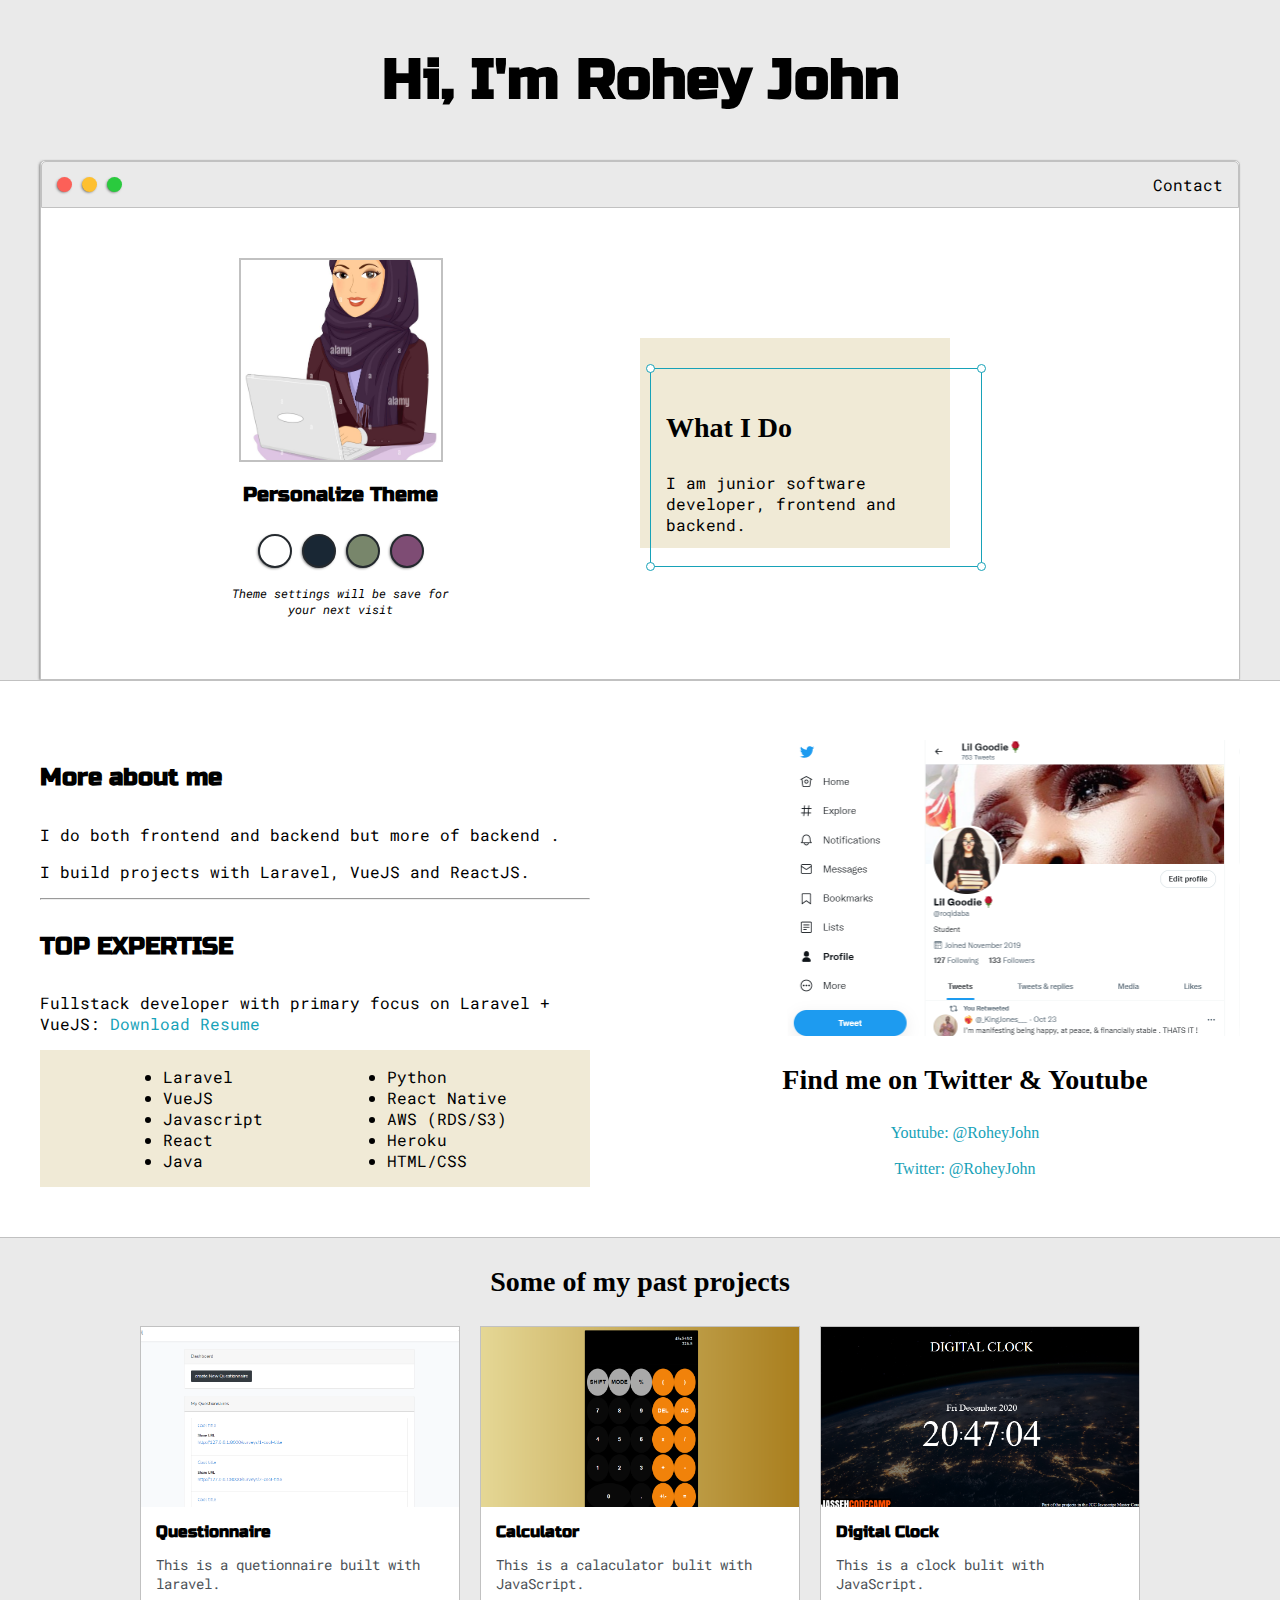
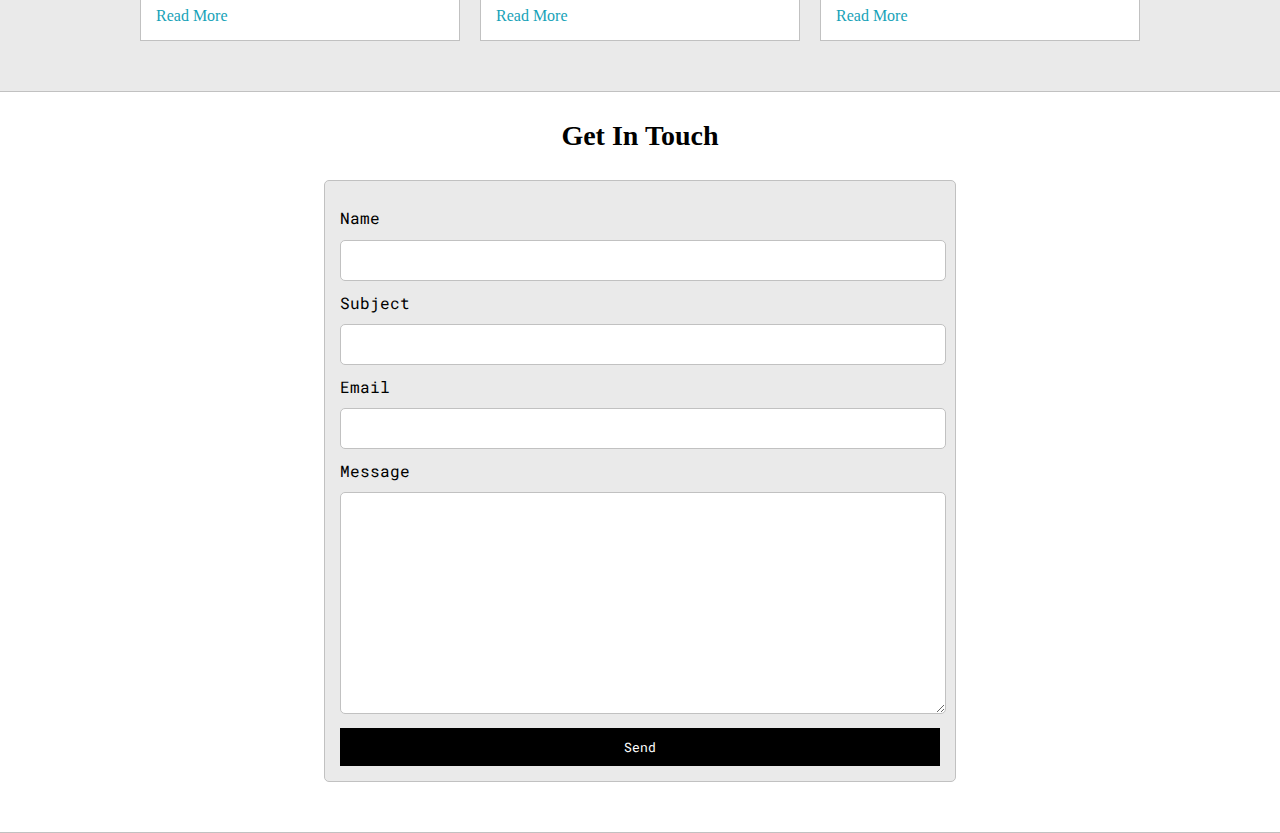
<file: index.html>
<!DOCTYPE html>
<html lang="en">
<head>
    <meta charset="UTF-8">
    <meta name="viewport" content="width=device-width, initial-scale=1.0">
    <title>Rohey John</title>

    <link href="https://fonts.googleapis.com/css2?family=Russo+One&display=swap" rel="stylesheet">
    <link href="https://fonts.googleapis.com/css2?family=Roboto+Mono:wght@500&family=Russo+One&display=swap" rel="stylesheet">

    <link rel="stylesheet" href="default.css">

    <link id="theme-style" rel="stylesheet" type="text/css" href="">
</head>
<body>

    <section class="s1">
        <div class="main-container">
            <div class="greeting-wrapper">
                <h1>Hi, I'm Rohey John</h1>
            </div>
            
            <div class="intro-wrapper">
                <div class="nav-wrapper">
                    <div class="dots-wrapper">
                        <div id="dot-1" class="browser-dot"></div>
                        <div id="dot-2" class="browser-dot"></div>
                        <div id="dot-3" class="browser-dot"></div>

                    </div>

                    <div id="navigation">
                        <li><a href="#">Contact</a></li>
                    
                    </div>
                    
                </div>

                <div class="left-column">
                    <img id="profile_pic" src="images/rohey.jpg" alt="">
                    <h5 style="text-align: center; line-height: 0;">Personalize Theme</h5>
                
                    <div id="theme-options-wrapper">
                        <div data-mode="light" id="light-mode" class="theme-dot"></div>
                        <div data-mode="blue" id="blue-mode" class="theme-dot"></div>
                        <div data-mode="green" id="green-mode" class="theme-dot"></div>
                        <div data-mode="purple" id="purple-mode" class="theme-dot"></div>
                    </div>

                    <p id="settings-note">Theme settings will be save for <br> your next visit</p>

                </div>

                <div class="right-column">
                    <div id="preview-shadow">
                        <div id="preview">
                            <div id="corner-tl" class="corner"></div>
                            <div id="corner-tr" class="corner"></div>
                            <h3>What I Do</h3>
                            <p>I am junior software developer, frontend and backend.</p>
                            <div id="corner-br" class="corner"></div>
                            <div id="corner-bl" class="corner"></div>
                        
                        </div>
                    </div>
                    
                </div>

            </div>
            
        </div>
    </section>

    <section class="s2">
        <div class="main-container">
            <div class="about-wrapper">
                <div class="about-me">
                    <h4>More about me</h4>

                    <p>
                        I do both frontend and backend but more of backend .
                    </p>
                    <p>
                        I build projects with Laravel, VueJS and ReactJS.
                    </p>
                

                <hr>

                <h4>TOP EXPERTISE</h4>

                <p>Fullstack developer with primary focus on Laravel + VueJS: <a target="_blank" href="resume.pdf">Download Resume</a></p>

                <div id="skills">
                    <ul>
                        <li>Laravel</li>
                        <li>VueJS</li>
                        <li>Javascript</li>
                        <li>React</li>
                        <li>Java</li>
                    </ul>

                    <ul>
                        <li>Python</li>
                        <li>React Native</li>
                        <li>AWS (RDS/S3)</li>
                        <li>Heroku</li>
                        <li>HTML/CSS</li>
                    </ul>
                </div>
            </div>


                <div class="social-links">
                    <img id="social_img" src="images/follow.png" alt="">    
                    <h3>Find me on Twitter & Youtube</h3>

                    <a target="_blank" href="#">Youtube: @RoheyJohn</a>
                    <br>
                    <a target="_blank" href="#">Twitter: @RoheyJohn</a>

                </div>

            </div>
        </div>
    </section>

    <section class="s1">
        <div class="main-container">
            <h3 style="text-align: center;">Some of my past projects</h3>

            <div class="post-wrapper">

                <div>
                    <div class="post">
                        <img class="thumbnail" src="images/quest.png" alt="">
                        <div class="post-preview">
                            <h6 class="post-title">Questionnaire</h6>
                            <p class="post-intro">This is a quetionnaire built with laravel.</p>
    
                            <a href="questionnaire.html">Read More</a>
                        </div>
                    </div>
                </div>
                

                <div>
                    <div class="post">
                        <img class="thumbnail" src="images/calc.png" alt="">
                        <div class="post-preview">
                            <h6 class="post-title">Calculator</h6>
                            <p class="post-intro">This is a calaculator bulit with JavaScript.</p>
    
                            <a href="calculator.html">Read More</a>
                        </div>
                    </div>
                </div>
                

                <div>
                    <div class="post">
                        <img class="thumbnail" src="images/clock.png" alt="">
                        <div class="post-preview">
                            <h6 class="post-title">Digital Clock</h6>
                            <p class="post-intro">This is a clock bulit with JavaScript.</p>
    
                            <a href="clock.html">Read More</a>
                        </div>
                    </div>
                </div>
                
            </div>
        </div>
    </section>

    <section class="s2">
        <div class="main-container">
            <h3 style="text-align: center;">Get In Touch</h3>

            <form id="contact-form" action="">

                <label>Name</label>
                <input class="input-field" type="text" name="name">

                <label>Subject</label>
                <input class="input-field" type="text" name="subject">

                <label>Email</label>
                <input class="input-field" type="text" name="email">

                <label>Message</label>
                <textarea class="input-field" name="message"></textarea>
                


                <input id="submit-btn" type="submit" value="Send">
            </form>
        </div>
    </section>



<script type="text/javascript" src="script.js"></script>


</body>
</html>
</file>
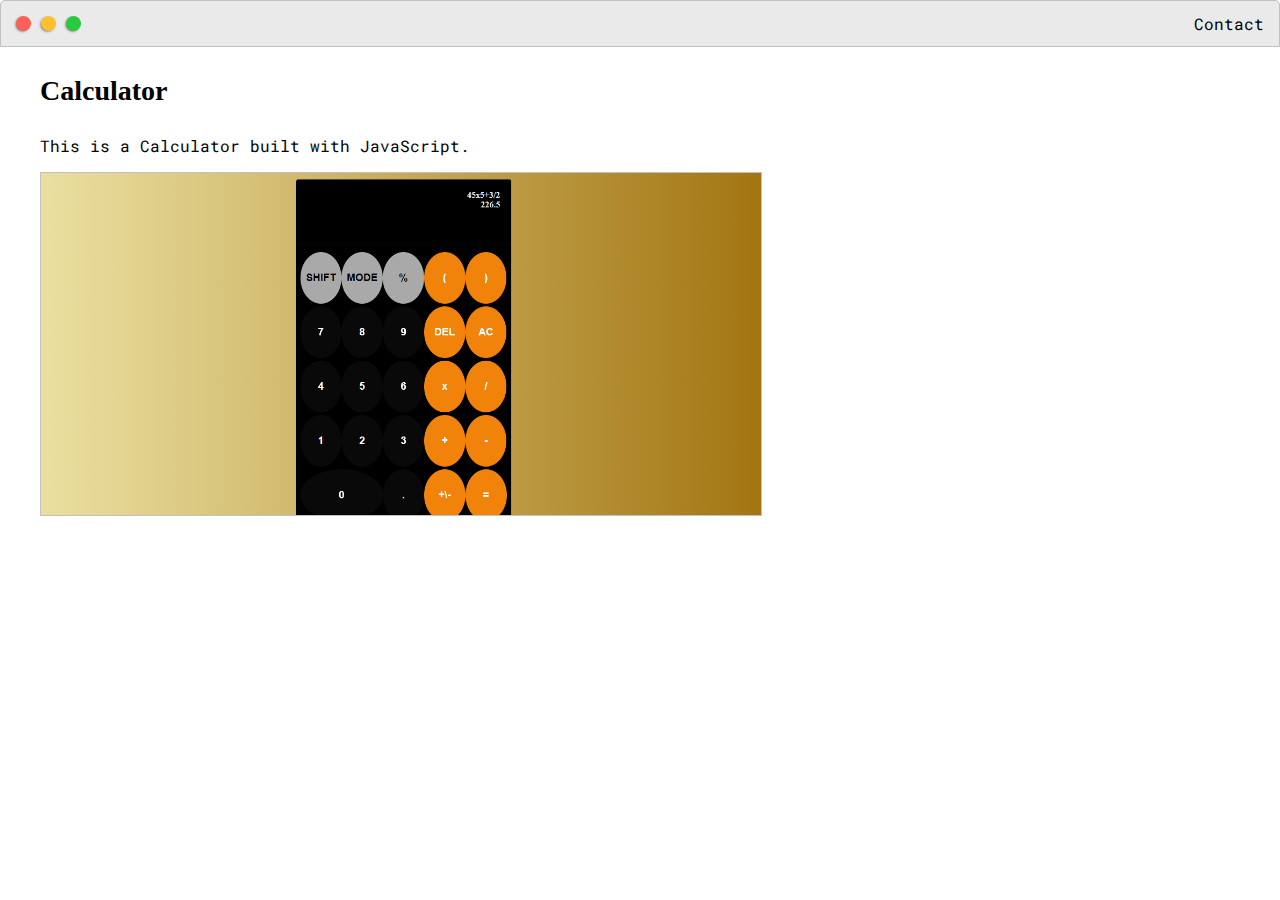
<file: calculator.html>
<!DOCTYPE html>
<html lang="en">
<head>
    <meta charset="UTF-8">
    <meta name="viewport" content="width=device-width, initial-scale=1.0">
    <title>Post Name</title>

    <link href="https://fonts.googleapis.com/css2?family=Russo+One&display=swap" rel="stylesheet">
    <link href="https://fonts.googleapis.com/css2?family=Roboto+Mono:wght@500&family=Russo+One&display=swap" rel="stylesheet">

    <link rel="stylesheet" href="default.css">
</head>
<body>
    <div class="nav-wrapper">
        <div class="dots-wrapper">
            <div id="dot-1" class="browser-dot"></div>
            <div id="dot-2" class="browser-dot"></div>
            <div id="dot-3" class="browser-dot"></div>

        </div>

        <div id="navigation">
            <li><a href="#">Contact</a></li>
        
        </div>
        
    </div>
    
    <div class="main-container">
        
        <h3>Calculator</h3>
        <p>This is a Calculator built with JavaScript.</p>
        <img style="width: 60%; border: 1px solid var(--borderColor);" src="images/calc.png" alt=>

    </div>
</body>
</html>
</file>
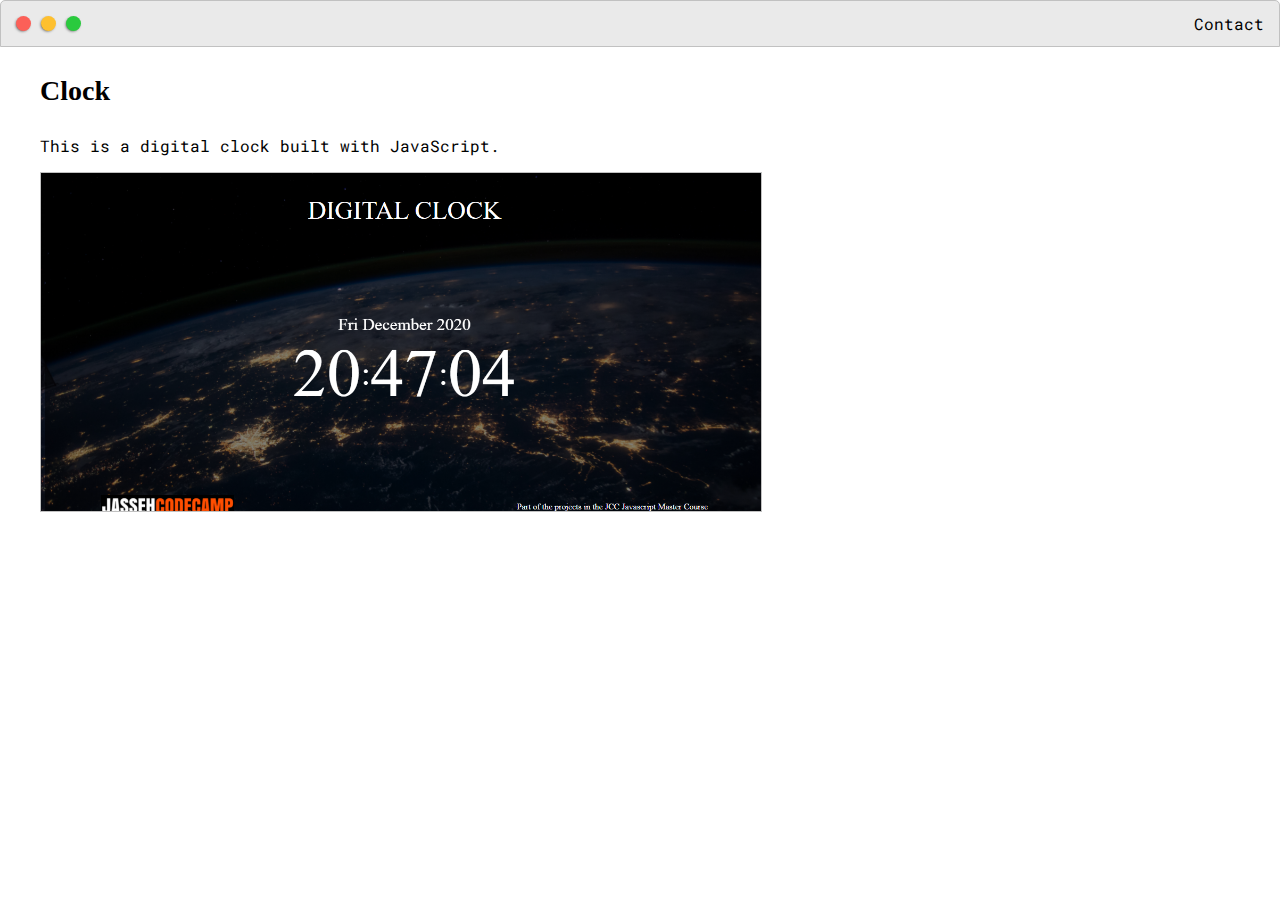
<file: clock.html>
<!DOCTYPE html>
<html lang="en">
<head>
    <meta charset="UTF-8">
    <meta name="viewport" content="width=device-width, initial-scale=1.0">
    <title>Post Name</title>

    <link href="https://fonts.googleapis.com/css2?family=Russo+One&display=swap" rel="stylesheet">
    <link href="https://fonts.googleapis.com/css2?family=Roboto+Mono:wght@500&family=Russo+One&display=swap" rel="stylesheet">

    <link rel="stylesheet" href="default.css">
</head>
<body>
    <div class="nav-wrapper">
        <div class="dots-wrapper">
            <div id="dot-1" class="browser-dot"></div>
            <div id="dot-2" class="browser-dot"></div>
            <div id="dot-3" class="browser-dot"></div>

        </div>

        <div id="navigation">
            <li><a href="#">Contact</a></li>
        
        </div>
        
    </div>
    
    <div class="main-container">
        
        <h3>Clock</h3>
        <p>This is a digital clock built with JavaScript.</p>
        <img style="width: 60%; border: 1px solid var(--borderColor);" src="images/clock.png" alt=>

    </div>
</body>
</html>
</file>
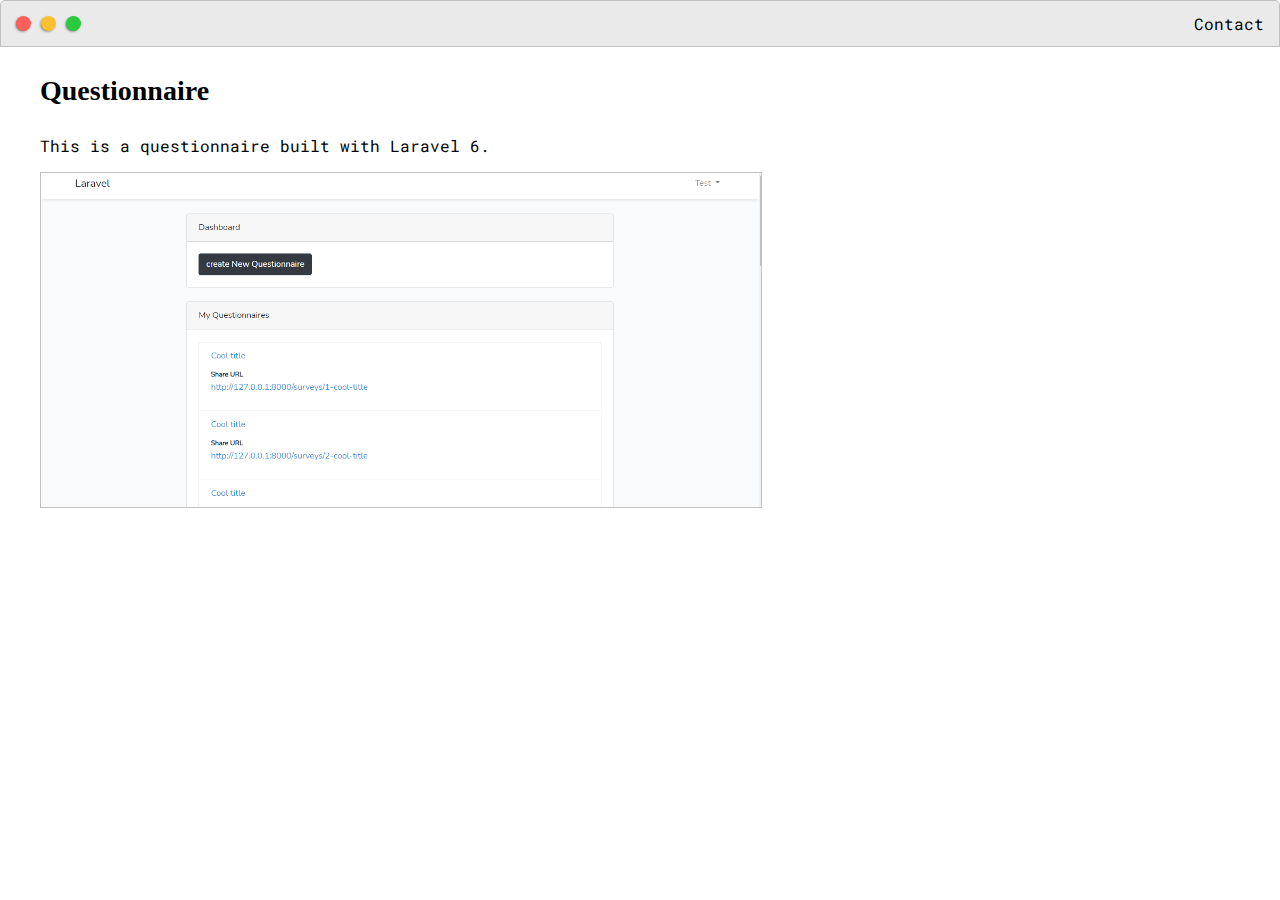
<file: questionnaire.html>
<!DOCTYPE html>
<html lang="en">
<head>
    <meta charset="UTF-8">
    <meta name="viewport" content="width=device-width, initial-scale=1.0">
    <title>Post Name</title>

    <link href="https://fonts.googleapis.com/css2?family=Russo+One&display=swap" rel="stylesheet">
    <link href="https://fonts.googleapis.com/css2?family=Roboto+Mono:wght@500&family=Russo+One&display=swap" rel="stylesheet">

    <link rel="stylesheet" href="default.css">
</head>
<body>
    <div class="nav-wrapper">
        <div class="dots-wrapper">
            <div id="dot-1" class="browser-dot"></div>
            <div id="dot-2" class="browser-dot"></div>
            <div id="dot-3" class="browser-dot"></div>

        </div>

        <div id="navigation">
            <li><a href="#">Contact</a></li>
        
        </div>
        
    </div>
    
    <div class="main-container">
        
        <h3>Questionnaire</h3>
        <p>This is a questionnaire built with Laravel 6.</p>
        <img style="width: 60%; border: 1px solid var(--borderColor);" src="images/quest.png" alt=>

    </div>
</body>
</html>
</file>
<file: default.css>
:root{
    --mainColor: #eaeaea;
    --secondaryColor: #fff;

    --borderColor: #c1c1c1;

    --mainText: black;
    --secondaryText: #4b5156;

    --themeDotBorder: #24292e;

    --previewBg: rgb(251, 249, 243, 0.8);
    --previewShadow: #f0ead6;

    --buttonColor: black;
}


html, body{
    padding: 0;
    margin: 0;
}
body *{
    transition: 0.3s;
}
h1, h2 h3, h4, h5, h6, strong{
    color: var(--mainText);
    font-family: 'Russo One', sans-serif;

}
p, li, span, label, input, textarea{
    color: var(--mainText);
    font-family: 'Roboto Mono', monospace;

}
a{
    text-decoration: none;
    color: #17a2b8;
}

h1{ font-size: 56px;}
h2{ font-size: 36px;}
h3{ font-size: 28px;}
h4{ font-size: 24px;}
h5{ font-size: 20px;}
h6{ font-size: 16px;}

.s1{
    background-color: var(--mainColor);
    border-bottom: 1px solid var(--borderColor);
    overflow: auto;
}
.s2{
    background-color: var(--secondaryColor);
    border-bottom: 1px solid var(--borderColor);
    overflow: auto;
}
.main-container{
    width: 1200px;
    margin: 0 auto;
}

.greeting-wrapper{
    display: grid;
    text-align: center;
    align-content: center;
    /* border: 2px dashed lightcoral; */
    height: 10em;
}

.intro-wrapper{
    background-color: var(--secondaryColor);
    border: 1px solid var(--borderColor);
    border-radius: 5px 5px 0 0;

    -webkit-box-shadow: -1px 1px 3px -1px rgba(0,0,0,0.75);
    -moz-box-shadow: -1px 1px 3px -1px rgba(0,0,0,0.75);
    box-shadow: -1px 1px 3px -1px rgba(0,0,0,0.75);

    display: grid;
    grid-template-columns: 1fr 1fr;
    /* grid-template-rows: 3em 30em; */
    grid-template-areas: 
        'nav-wrapper nav-wrapper'
        'left-column right-column'
    
    ;
}

.nav-wrapper{
    border-radius: 5px 5px 0 0;
    grid-area: nav-wrapper;
    border: 1px solid var(--borderColor);
    display: flex;
    justify-content: space-between;
    align-items: center;
    background-color: var(--mainColor);
}

#navigation a{
    color: var(--mainText);
}

#navigation{
    margin: 0;
    padding: 10px;
}
#navigation li{
    display: inline-block;
    margin-right: 5px;
    margin-left: 5px;
}

.dots-wrapper{
    display: flex;
    padding: 10px;
}

#dot-1{
    background-color: #FC6058;
}
#dot-2{
    background-color: #FEC02F;
}
#dot-3{
    background-color: #2ACA3E;
}

.browser-dot{
    background-color: black;
    height: 15px;
    width: 15px;
    border-radius: 50%;
    margin: 5px;

    -webkit-box-shadow: -1px 1px 3px -1px rgba(0,0,0,0.75);
    -moz-box-shadow: -1px 1px 3px -1px rgba(0,0,0,0.75);
    box-shadow: -1px 1px 3px -1px rgba(0,0,0,0.75);

}

.left-column{
    grid-area: left-column;
    padding-top: 50px;
    padding-bottom: 50px;
    /* border: 1px dashed lightcoral; */
}
#profile_pic{
    display: block;
    margin: 0 auto;

    height: 200px;
    width: 200px;
    object-fit: cover;
    border: 2px solid var(--borderColor);
}

#theme-options-wrapper{
    display: flex;
    justify-content: center;
}

.theme-dot{
    height: 30px;
    width: 30px;
    background-color: black;
    border-radius: 50%;

    margin: 5px;
    border: 2px solid var(--themeDotBorder);



    -webkit-box-shadow: -1px 1px 3px -1px rgba(0,0,0,0.75);
    -moz-box-shadow: -1px 1px 3px -1px rgba(0,0,0,0.75);
    box-shadow: -1px 1px 3px -1px rgba(0,0,0,0.75);

    cursor: pointer;
}

.theme-dot:hover{
    border-width: 5px;
}

#light-mode{
    background-color: #fff;
}
#blue-mode{
    background-color: #192734;
}
#green-mode{
    background-color: #78866b;
}
#purple-mode{
    background-color: #7e4C74;
}

#settings-note{
    font-size: 12px;
    font-style: italic;
    text-align: center;
}


.right-column{
    grid-area: right-column;
    display: grid;
    align-content: center;
    
    padding-top: 50px;
    padding-bottom: 50px;
}

#preview-shadow{
    background-color: var(--previewShadow);
    width: 300px;
    height: 180px;
    padding-left: 10px;
    padding-top: 30px;
}
#preview{
    width: 300px;
    border: 1.5px solid #17a2b8;
    background-color: var(--prewiewBg);
    padding: 15px;
    position: relative;
}
.corner{
    width: 7px;
    height: 7px;
    border-radius: 50%;
    border: 1.5px solid #17a2b8;
    background-color: #fff;
    position: absolute;
}

#corner-tl{
    top: -5px;
    left: -5px;
}
#corner-tr{
    top: -5px;
    right: -5px;
}
#corner-br{
    bottom: -5px;
    right: -5px;
}
#corner-bl{
    bottom: -5px;
    left: -5px;
}


.about-wrapper{
    display: grid;
    grid-template-columns: repeat(auto-fit, minmax(320px, 1fr));
    padding-bottom: 50px;
    padding-top: 50px;
    gap: 100px;
}
#skills{
    display: flex;
    justify-content: space-evenly;
    background-color: var(--previewShadow);
}
.social-links{
    display: grid;
    align-content: center;
    text-align: center;
}
#social_img{
    width: 100%;
}

.post-wrapper{
    display: grid;
    grid-template-columns: repeat(auto-fit, 320px);
    gap: 20px;
    justify-content: center;
    padding-bottom: 50px;
}

.post{
    border: 1px solid var(--borderColor);
    -webkit-box-shadow: -2px 7px 21px -9px rgba(0, 0, 0, 0,75);
    -moz-box-shadow: -2px 7px 21px -9px rgba(0, 0, 0, 0,75);
    box-shadow: -2px 7px 21px -9px rgba(0, 0, 0, 0,75);

}

.thumbnail{
    display: block;
    width: 100%;
    height: 180px;
    object-fit: cover;
}

.post-preview{
    background-color: #fff;
    padding: 15px;
}
.post-title{
    color: black;
    margin: 0;
}
.post-intro{
    color: #4b5156;
    font-size: 14px;
}

#contact-form{
    display: block;
    max-width: 600px;
    margin: 0 auto;
    border: 1px solid var(--borderColor);
    padding: 15px;
    border-radius: 5px;
    background-color: var(--mainColor);
    margin-bottom: 50px;
}
#contact-form label{
    line-height: 2.7em;
}
#contact-form textarea{
    line-height: 100px;
    font-size: 14px;
}

.input-field{
    width: 100%;
    padding-top: 10px;
    padding-bottom: 10px;
    background-color: var(--secondaryColor);
    border-radius: 5px;
    border: 1px solid var(--borderColor);
    font-size: 14px;
}

#submit-btn{
    margin-top: 10px;
    width: 100%;
    padding-top: 10px;
    padding-bottom: 10px;
    color: #fff;
    background-color: var(--buttonColor);
    border: none;
}

@media screen and (max-width: 1200px){
    .main-container{
        width: 95%;
    }
}

@media screen and (max-width: 800px){
    .intro-wrapper{
        grid-template-columns: 1fr;
        grid-template-areas: 
            'nav-wrapper'
            'left-column'
            'right-column'
        
        ;
    }
    .right-column{
        justify-content: center;
    }
}
</file>
